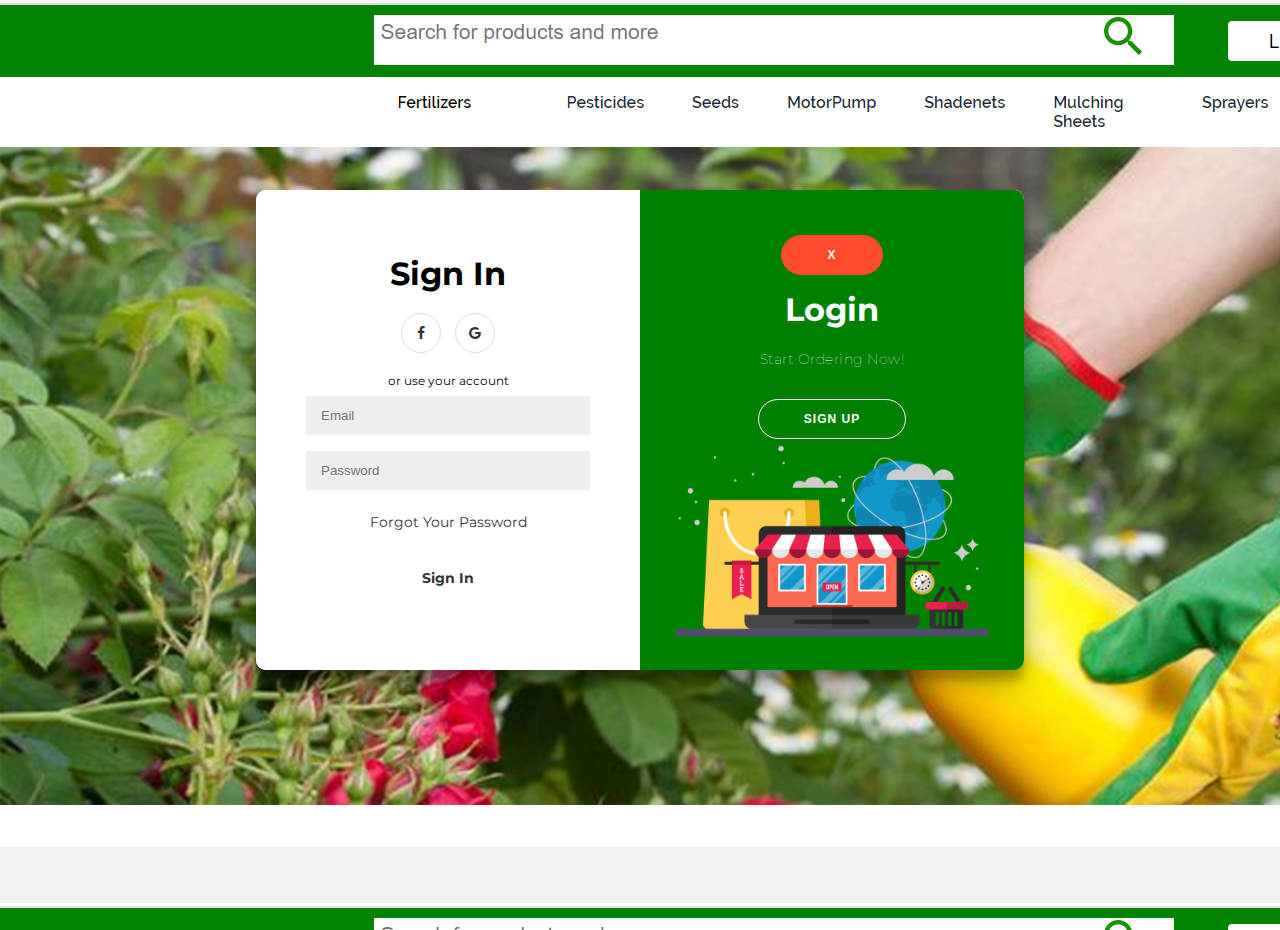
<file: login/signlog.html>
<!DOCTYPE html>
<html>
<head>
	<title>SignUp and Login</title>
	<link rel="stylesheet" type="text/css" href="style.css">
	<link rel="stylesheet" href="https://cdnjs.cloudflare.com/ajax/libs/font-awesome/4.7.0/css/font-awesome.min.css">
</head>
<body>

<div class="container" id="container">
<div class="form-container sign-up-container">

<form action="">
	<h1>Create Account</h1>
	<div class="social-container">
		<a href="#" class="social"><i class="fa fa-facebook"></i></a>
		<a href="#" class="social"><i class="fa fa-google"></i></a>
		
	</div>
	<span>or use your email for registration</span>
	<input type="text" name="name" placeholder="Name">
	<input type="email" name="email" placeholder="Email">
	<input type="password" name="password" placeholder="Password">
	<a href="./signlog.html"><button>SignUp</button></a>
</form>
</div>
<div class="form-container sign-in-container">
	<form action="#">
		<h1>Sign In</h1>
		<div class="social-container">
		<a href="#" class="social"><i class="fa fa-facebook"></i></a>
		<a href="#" class="social"><i class="fa fa-google"></i></a>
		
	</div>
	<span>or use your account</span>
	<input type="email" name="email" placeholder="Email">
	<input type="password" name="password" placeholder="Password">
	<a href="#">Forgot Your Password</a>

	<h3><a href="../index.php">Sign In</a></h3>
	</form>
</div>
<div class="overlay-container">
	<div class="overlay">
		<div class="overlay-panel overlay-left">
			<a href="../index.php"><button>X</button></a>
			<h1>Looks like you're</h1>
			<h1>new here!</h1>
			<p>Signup here with your mobile number to get started</p>
			
			<button class="ghost" id="signIn">Sign In</button>
			<img src="../assets/img/kisspng-online-marketplace-e-commerce-online-shopping-serv-marketplace-png-photos-5a75c4700e8d18.2020289815176674400596.png" alt="">
		</div>
		<div class="overlay-panel overlay-right">
			<a href="../index.php"><button>X</button></a>
			<h1>Login</h1>
			<p>Start Ordering Now!</p>
			<button class="ghost" id="signUp">Sign Up</button>
			<img src="../assets/img/kisspng-online-marketplace-e-commerce-online-shopping-serv-marketplace-png-photos-5a75c4700e8d18.2020289815176674400596.png" alt="">
		</div>
	</div>
</div>
</div>

<script type="text/javascript">
	const signUpButton = document.getElementById('signUp');
	const signInButton = document.getElementById('signIn');
	const container = document.getElementById('container');

	signUpButton.addEventListener('click', () => {
		container.classList.add("right-panel-active");
	});
	signInButton.addEventListener('click', () => {
		container.classList.remove("right-panel-active");
	});
</script>


</body>
</html>
</file>
<file: login/style.css>
@import url('https://fonts.googleapis.com/css?family=Montserrat:400,800');

* {
	box-sizing: border-box;
}

body {
	background:url(../assets/img/back.png);
	display: flex;
	justify-content: center;
	align-items: center;
	flex-direction: column;
	font-family: 'Montserrat', sans-serif;
	height: 100vh;
	margin: -20px 0 50px;
}

h1 {
	font-weight: bold;
	margin: 0;
}

h2 {
	text-align: center;
}

p {
	font-size: 14px;
	font-weight: 100;
	line-height: 20px;
	letter-spacing: 0.5px;
	margin: 20px 0 30px;
}

span {
	font-size: 12px;
}

a {
	color: #333;
	font-size: 14px;
	text-decoration: none;
	margin: 15px 0;
}

button {
	border-radius: 20px;
	border: 1px solid #FF4B2B;
	background-color: #FF4B2B;
	color: #FFFFFF;
	font-size: 12px;
	font-weight: bold;
	padding: 12px 45px;
	letter-spacing: 1px;
	text-transform: uppercase;
	transition: transform 80ms ease-in;
}

button:active {
	transform: scale(0.95);
}

button:focus {
	outline: none;
}

button.ghost {
	background-color: transparent;
	border-color: #FFFFFF;
}

form {
	background-color: #FFFFFF;
	display: flex;
	align-items: center;
	justify-content: center;
	flex-direction: column;
	padding: 0 50px;
	height: 100%;
	text-align: center;
}

input {
	background-color: #eee;
	border: none;
	padding: 12px 15px;
	margin: 8px 0;
	width: 100%;
}

.container {
	background-color: #fff;
	border-radius: 10px;
  	box-shadow: 0 14px 28px rgba(0,0,0,0.25), 
			0 10px 10px rgba(0,0,0,0.22);
	position: relative;
	overflow: hidden;
	width: 768px;
	max-width: 100%;
	min-height: 480px;
}

.form-container {
	position: absolute;
	top: 0;
	height: 100%;
	transition: all 0.6s ease-in-out;
}

.sign-in-container {
	left: 0;
	width: 50%;
	z-index: 2;
}

.container.right-panel-active .sign-in-container {
	transform: translateX(100%);
}

.sign-up-container {
	left: 0;
	width: 50%;
	opacity: 0;
	z-index: 1;
}

.container.right-panel-active .sign-up-container {
	transform: translateX(100%);
	opacity: 1;
	z-index: 5;
	animation: show 0.6s;
}

@keyframes show {
	0%, 49.99% {
		opacity: 0;
		z-index: 1;
	}
	
	50%, 100% {
		opacity: 1;
		z-index: 5;
	}
}

.overlay-container {
	position: absolute;
	top: 0;
	left: 50%;
	width: 50%;
	height: 100%;
	overflow: hidden;
	transition: transform 0.6s ease-in-out;
	z-index: 100;
}

.container.right-panel-active .overlay-container{
	transform: translateX(-100%);
}

.overlay {
	background: green;
	background: -webkit-linear-gradient(to right, green,green);
	background: linear-gradient(to right, green, green);
	background-repeat: no-repeat;
	background-size: cover;
	background-position: 0 0;
	color: #FFFFFF;
	position: relative;
	left: -100%;
	height: 100%;
	width: 200%;
  	transform: translateX(0);
	transition: transform 0.6s ease-in-out;
}

.container.right-panel-active .overlay {
  	transform: translateX(50%);
}

.overlay-panel {
	position: absolute;
	display: flex;
	align-items: center;
	justify-content:top;
	flex-direction: column;
	
	padding: 0 40px;
	text-align: center;
	top: 30px;
	height: 100%;
	width: 50%;
	transform: translateX(0);
	transition: transform 0.6s ease-in-out;
}

.overlay-left {
	transform: translateX(-20%);
}

.container.right-panel-active .overlay-left {
	transform: translateX(0);
}

.overlay-right {
	right: 0;
	transform: translateX(0);
}

.container.right-panel-active .overlay-right {
	transform: translateX(20%);
}

.social-container {
	margin: 20px 0;
}

.social-container a {
	border: 1px solid #DDDDDD;
	border-radius: 50%;
	display: inline-flex;
	justify-content: center;
	align-items: center;
	margin: 0 5px;
	height: 40px;
	width: 40px;
}
</file>
